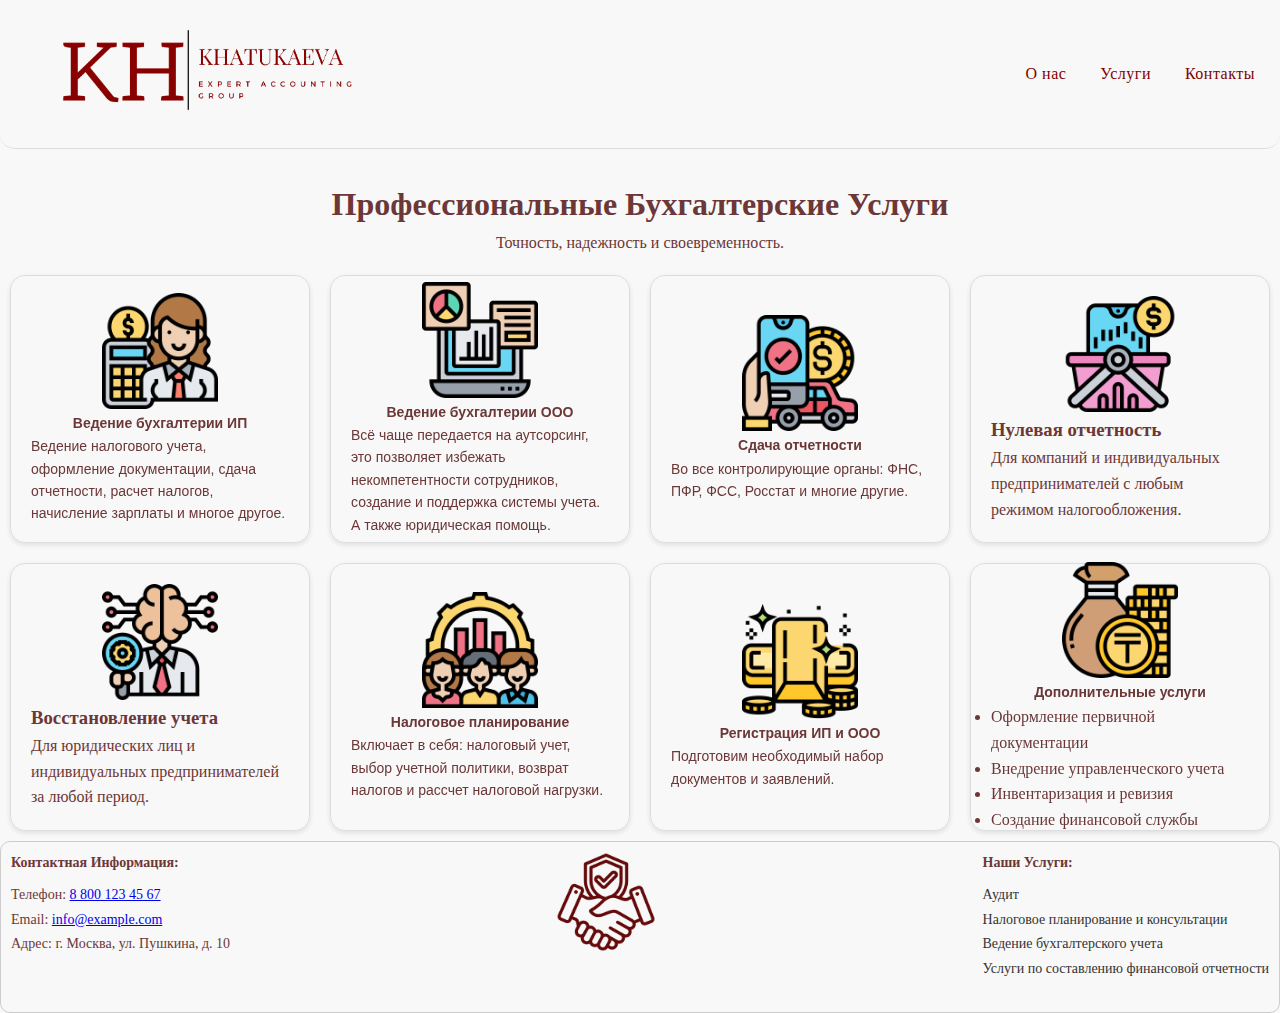
<file: index.html>
<!DOCTYPE html>
<html lang="ru">
  <head>
    <meta charset="UTF-8" />
    <meta name="viewport" content="width=device-width, initial-scale=1.0" />
    <meta
      name="keywords"
      content="бухгалтерия, аутсорсинг, налоговая отчетность"
    />
    <meta
      name="description"
      content="Предоставляем бухгалтерские услуги высокого качества."
    />

    <link rel="stylesheet" href="styles.css" />
    <link rel="icon" href="favicon-32x32.png" type="image/x-icon" />

    <script src="scripts.js" defer></script>
    <title>KhatExpertGroup</title>
  </head>
  <body>
    <header>
      <div>
        <img src="Money Bundle Logo.png" alt="Логотип компании" />
      </div>
      <nav>
        <!-- Убран атрибут target="_blank" -->
        <a href="about.html">О нас</a>
        <a href="#services" onclick="scrollToSection('services')">Услуги</a>
        <a
          href="#"
          data-modal="contactModal"
          onclick="openModal('contactModal')"
          >Контакты</a
        >
      </nav>

      <!-- Модальное окно контактов -->
      <div id="contactModal" class="modal">
        <div class="modal-content">
          <span class="close" onclick="closeModal('contactModal')"
            >&times;</span
          >

          <h2>Информация о компании</h2>
          <p>Название компании: Khatukaeva Expert Group.</p>
          <p>Адрес: г. Москва, ул. Пушкина, д. 10</p>
          <p>Телефон: <a href="tel:+71234567890">+7 (123) 456-78-90</a></p>
          <p>Email: <a href="mailto:https://khatexpertgroup.netlify.app/#">khatexpertgroup.netlify.app</a></p>
        </div>
      </div>
    </header>
    <main id="home">
      <section id="banner">
        <h1>Профессиональные Бухгалтерские Услуги</h1>
        <p>Точность, надежность и своевременность.</p>
      </section>
      <div class="services-grid" id="services">
        <div class="service-card">
          <div class="service-card-inner" onclick="toggleCard(this)">
            <div class="card-front">
              <img
                src="1 бух.png"
                alt="Ведение бухгалтерии ИП"
                loading="lazy"
              />
              <h3>Ведение бухгалтерии ИП</h3>
              <p>
                Ведение налогового учета, оформление документации, сдача
                отчетности, расчет налогов, начисление зарплаты и многое другое.
              </p>
            </div>
            <div class="card-back">
              <!-- Информация для обратной стороны карточки -->
              <h3>---</h3>
              <p>
                Это услуга включает в себя полное ведение бухгалтерии для
                индивидуальных предпринимателей. Наша компания обеспечит
                своевременное и профессиональное ведение вашей бухгалтерии, что
                позволит вам сосредоточиться на развитии вашего бизнеса.
              </p>
              <!-- Кнопка для открытия модального окна -->
              <button class="order-call-button">Заказать звонок</button>
            </div>
          </div>
        </div>
        <div class="service-card">
          <div class="service-card-inner" onclick="toggleCard(this)">
            <div class="card-front">
              <img
                src="5 бух.png"
                alt="Ведение бухгалтерии ООО"
                loading="lazy"
              />
              <h3>Ведение бухгалтерии ООО</h3>
              <p>
                Всё чаще передается на аутсорсинг, это позволяет избежать
                некомпетентности сотрудников, создание и поддержка системы
                учета. А также юридическая помощь.
              </p>
            </div>
            <div class="card-back">
              <!-- Информация для обратной стороны карточки -->
              <h3>---</h3>
              <p>
                Это услуга включает в себя полное ведение бухгалтерии для
                обществ с ограниченной ответственностью. Наша компания обеспечит
                своевременное и профессиональное ведение вашей бухгалтерии, что
                позволит вам сосредоточиться на развитии вашего бизнеса.
              </p>
              <!-- Кнопка для открытия модального окна -->
              <button class="order-call-button">Заказать звонок</button>
            </div>
          </div>
        </div>

        <div class="service-card">
          <div class="service-card-inner" onclick="toggleCard(this)">
            <div class="card-front">
              <img src="4 бух.png" alt="Сдача отчетности" loading="lazy" />
              <h3>Сдача отчетности</h3>
              <p>
                Во все контролирующие органы: ФНС, ПФР, ФСС, Росстат и многие
                другие.
              </p>
            </div>
            <div class="card-back">
              <!-- Информация для обратной стороны карточки -->
              <h3>---</h3>
              <p>
                Наша компания обеспечивает быструю и точную сдачу отчетности во
                все регулирующие органы. С нашей помощью ваш бизнес всегда будет
                в соответствии с законодательством, а вы сможете сосредоточиться
                на его развитии. Позвольте нам заботиться о вашей отчетности!
              </p>
              <!-- Кнопка для открытия модального окна -->
              <button class="order-call-button">Заказать звонок</button>
            </div>
          </div>
        </div>

        <div class="service-card">
          <img src="2 бух.png" alt="Нулевая отчетность" loading="lazy" />
          <h3>Нулевая отчетность</h3>
          <p>
            Для компаний и индивидуальных предпринимателей с любым режимом
            налогообложения.
          </p>
        </div>
        <div class="service-card">
          <img src="6 бух.png" alt="Восстановление учета" loading="lazy" />
          <h3>Восстановление учета</h3>
          <p>
            Для юридических лиц и индивидуальных предпринимателей за любой
            период.
          </p>
        </div>
        <div class="service-card">
          <div class="service-card-inner" onclick="toggleCard(this)">
            <div class="card-front">
              <img
                src="7 бух.png"
                alt="Налоговое планирование"
                loading="lazy"
              />
              <h3>Налоговое планирование</h3>
              <p>
                Включает в себя: налоговый учет, выбор учетной политики, возврат
                налогов и рассчет налоговой нагрузки.
              </p>
            </div>
            <div class="card-back">
              <!-- Информация для обратной стороны карточки -->
              <h3>---</h3>
              <p>
                Налоговое планирование - ключевой элемент финансовой стратегии
                вашей компании. Мы поможем вам максимизировать сбережения,
                оптимизировать налоги и минимизировать риски, связанные с
                налоговыми обязательствами.
              </p>
              <!-- Кнопка для открытия модального окна -->
              <button class="order-call-button">Заказать звонок</button>
            </div>
          </div>
        </div>

        <div class="service-card">
          <div class="service-card-inner" onclick="toggleCard(this)">
            <div class="card-front">
              <img src="8 бух.png" alt="Регистрация ИП и ООО" loading="lazy" />
              <h3>Регистрация ИП и ООО</h3>
              <p>Подготовим необходимый набор документов и заявлений.</p>
            </div>
            <div class="card-back">
              <!-- Информация для обратной стороны карточки -->
              <h3>---</h3>
              <p>
                Мы полностью обеспечим процесс регистрации вашего ИП или ООО,
                предоставив всю необходимую консультацию и поддержку на каждом
                этапе. Экономьте своё время и ресурсы, доверив этот процесс
                профессионалам.
              </p>
              <!-- Кнопка для открытия модального окна -->
              <button class="order-call-button">Заказать звонок</button>
            </div>
          </div>
        </div>

        <div class="service-card">
          <div class="service-card-inner" onclick="toggleCard(this)">
            <div class="card-front">
              <img src="3 бух.png" alt="Дополнительные услуги" loading="lazy" />
              <h3>Дополнительные услуги</h3>
              <ul>
                <li>Оформление первичной документации</li>
                <li>Внедрение управленческого учета</li>
                <li>Инвентаризация и ревизия</li>
                <li>Создание финансовой службы</li>
              </ul>
            </div>
            <div class="card-back">
              <!-- Информация для обратной стороны карточки -->
              <h3>---</h3>
              <p>
                Наша компания предоставляет полный спектр дополнительных услуг,
                которые помогут вам максимально эффективно организовать
                бухгалтерию вашей компании и оптимизировать финансовые процессы.
              </p>
              <!-- Кнопка для открытия модального окна -->
              <button
                class="order-call-button"
                onclick="openModal('callModal')"
              >
                Заказать звонок
              </button>
            </div>
          </div>
        </div>
      </div>
    </main>
    <!-- Модальное окно 2 -->
    <div id="callModal" class="modal">
      <div class="modal-content">
        <span class="close" onclick="closeModal('callModal')">&times;</span>
        <h2>Заказать звонок</h2>
        <img
          src="кол центр.png"
          alt="Описание"
          style="width: 100%; height: auto; margin-bottom: 20px"
        />
        <form id="callOrderForm">
          <label for="name">Ваше имя:</label>
          <input type="text" id="name" name="name" required />
          <label for="phone">Ваш телефон:</label>
          <input type="tel" id="phone" name="phone" required />
          <button type="submit">Отправить</button>
        </form>
      </div>
    </div>

    <footer>
      <div class="footer-content">
        <div class="footer-section contact-info">
          <h4>Контактная Информация:</h4>
          <p>Телефон: <a href="tel:+78001234567">8 800 123 45 67</a></p>
          <p>Email: <a href="mailto:info@example.com">info@example.com</a></p>
          <p>Адрес: г. Москва, ул. Пушкина, д. 10</p>
        </div>

        <div class="footer-section image">
          <img src="рука.png" alt="Описание изображения" />
        </div>

        <div class="footer-section services">
          <h4>Наши Услуги:</h4>
          <ul>
            <li><a href="/audit">Аудит</a></li>
            <li>
              <a href="/tax-planning">Налоговое планирование и консультации</a>
            </li>
            <li><a href="/accounting">Ведение бухгалтерского учета</a></li>
            <li>
              <a href="/financial-reports"
                >Услуги по составлению финансовой отчетности</a
              >
            </li>
          </ul>
        </div>
      </div>
    </footer>
  </body>
</html>
</file>
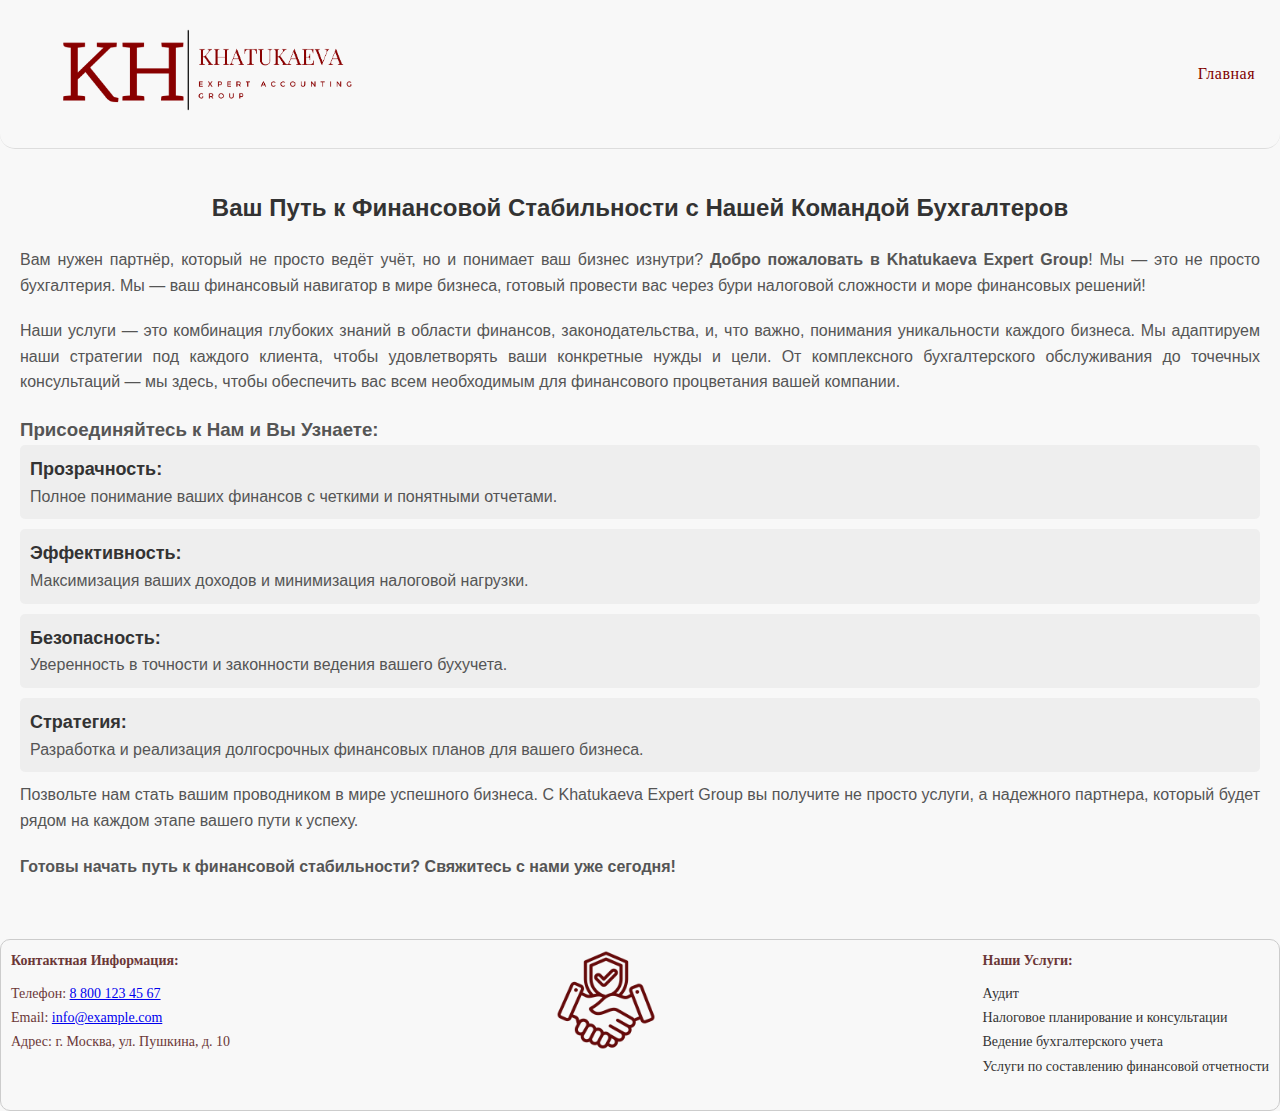
<file: about.html>
<!DOCTYPE html>
<html lang="ru">
  <head>
    <meta charset="UTF-8" />
    <meta name="viewport" content="width=device-width, initial-scale=1.0" />
    <title>О Нас</title>
    <link rel="stylesheet" href="styles.css" />
    <link rel="icon" href="favicon-32x32.png" type="image/x-icon" />
  </head>
  <body>
    <header>
      <div>
        <img src="Money Bundle Logo.png" alt="Логотип компании" />
      </div>
      <nav>
        <a href="index.html">Главная</a>
      </nav>
    </header>
    <section id="about-us">
      <h2>Ваш Путь к Финансовой Стабильности с Нашей Командой Бухгалтеров</h2>
      <p>
        Вам нужен партнёр, который не просто ведёт учёт, но и понимает ваш
        бизнес изнутри?
        <strong>Добро пожаловать в Khatukaeva Expert Group</strong>! Мы — это не
        просто бухгалтерия. Мы — ваш финансовый навигатор в мире бизнеса,
        готовый провести вас через бури налоговой сложности и море финансовых
        решений!
      </p>
      <p>
        Наши услуги — это комбинация глубоких знаний в области финансов,
        законодательства, и, что важно, понимания уникальности каждого бизнеса.
        Мы адаптируем наши стратегии под каждого клиента, чтобы удовлетворять
        ваши конкретные нужды и цели. От комплексного бухгалтерского
        обслуживания до точечных консультаций — мы здесь, чтобы обеспечить вас
        всем необходимым для финансового процветания вашей компании.
      </p>
      <h3>Присоединяйтесь к Нам и Вы Узнаете:</h3>
      <ul>
        <li>
          <strong>Прозрачность:</strong> Полное понимание ваших финансов с
          четкими и понятными отчетами.
        </li>
        <li>
          <strong>Эффективность:</strong> Максимизация ваших доходов и
          минимизация налоговой нагрузки.
        </li>
        <li>
          <strong>Безопасность:</strong> Уверенность в точности и законности
          ведения вашего бухучета.
        </li>
        <li>
          <strong>Стратегия:</strong> Разработка и реализация долгосрочных
          финансовых планов для вашего бизнеса.
        </li>
      </ul>
      <p>
        Позвольте нам стать вашим проводником в мире успешного бизнеса. С
        Khatukaeva Expert Group вы получите не просто услуги, а надежного
        партнера, который будет рядом на каждом этапе вашего пути к успеху.
      </p>
      <p>
        <strong
          >Готовы начать путь к финансовой стабильности? Свяжитесь с нами уже
          сегодня!</strong
        >
      </p>
    </section>

    <script src="scripts.js" defer></script>
    <footer>
      <div class="footer-content">
        <div class="footer-section contact-info">
          <h4>Контактная Информация:</h4>
          <p>Телефон: <a href="tel:+78001234567">8 800 123 45 67</a></p>
          <p>Email: <a href="mailto:info@example.com">info@example.com</a></p>
          <p>Адрес: г. Москва, ул. Пушкина, д. 10</p>
        </div>
        <div class="footer-section image">
          <img src="рука.png" alt="Описание изображения" />
        </div>
        <div class="footer-section services">
          <h4>Наши Услуги:</h4>
          <ul>
            <li><a href="/audit">Аудит</a></li>
            <li>
              <a href="/tax-planning">Налоговое планирование и консультации</a>
            </li>
            <li><a href="/accounting">Ведение бухгалтерского учета</a></li>
            <li>
              <a href="/financial-reports"
                >Услуги по составлению финансовой отчетности</a
              >
            </li>
          </ul>
        </div>
      </div>
    </footer>
  </body>
</html>
</file>
<file: styles.css>
/* Обнуление отступов */
* {
  margin: 0;
  padding: 0;
  box-sizing: border-box;
}

/* Общие стили для всей страницы */
body {
  font-family: "Georgia", serif;
  font-weight: 400;
  line-height: 1.6;
  background-color: #f8f8f8;
  color: #6b3737;
}

/* Стили для шапки */
header {
  display: flex;
  justify-content: space-between;
  align-items: center;
  padding: 10px;
  background-color: #f8f8f8;
  border-bottom: 1px solid #ddd;
  border-radius: 15px;
}

header img {
  height: 120px;
}

nav a {
  margin: 0 15px;
  text-decoration: none;
  color: #800000;
  letter-spacing: 0.5px;
}

/* Стили для основного контента */
main {
  padding: 10px;
}

#banner {
  text-align: center;
  margin: 20px 0;
}

#banner button {
  padding: 10px 15px;
  cursor: pointer;
  background-color: #eee;
  color: #6b3737;
  border-radius: 15px;
}

/* Стили для сетки услуг */
.services-grid {
  display: grid;
  grid-template-columns: repeat(auto-fill, minmax(300px, 1fr));
  gap: 20px;
}

/* Стили для карточек услуг */
.service-card {
  perspective: 1000px;
  border: 1px solid #ddd;
  padding: 20px;
  border-radius: 15px;
  transition: all 0.3s ease-in-out;
  box-shadow: 0 2px 5px rgba(0, 0, 0, 0.1);
  width: 300px;
  position: relative;
}

.service-card:hover {
  transform: scale(1.05);
  box-shadow: 0 5px 15px rgba(0, 0, 0, 0.2);
}

.service-card img {
  max-width: 45%;
  height: auto;
  margin: 0 auto 3px auto;
  display: block;
}

/* Внутренние стили карточки */
.service-card-inner {
  transition: transform 0.5s;
  transform-style: preserve-3d;
  cursor: pointer;
  position: relative;
  width: 100%;
  height: 100%;
}

.card-front,
.card-back {
  backface-visibility: hidden;
  position: absolute;
  top: 0;
  left: 0;
  right: 0;
  bottom: 0;
  display: flex;
  flex-direction: column;
  align-items: center;
  justify-content: center;
}

.card-back {
  transform: rotateY(180deg);
}

.card-front h3,
.card-back h3,
.card-front p,
.card-back p {
  font-family: "sans-serif", sans-serif;
  font-size: 14px;
  margin-bottom: 1px;
}

/* Стили для кнопки в карточке */
.service-card button {
  margin-top: 15px;
  padding: 10px 20px;
  font-size: 1em;
  background-color: #800000;
  color: white;
  border: none;
  border-radius: 5px;
  cursor: pointer;
  transition: background-color 0.3s ease;
}

.service-card button:hover {
  background-color: #6b3737;
}
footer {
  border: 1px solid #cccccc;
  border-radius: 10px;
  padding: 10px;
  transition: border-color 0.5s ease;
  font-size: 14px; /* Установлен размер шрифта */
}

.footer-section {
  margin-bottom: 20px;
}

.footer-section h4 {
  margin-bottom: 10px;
}

.footer-section p,
.footer-section ul {
  margin: 2px 0;
}

.footer-section ul {
  list-style: none;
  padding: 0;
}

.footer-section ul li {
  margin: 2px 0;
}

.footer-section ul li a {
  text-decoration: none;
  color: #333;
}

footer .footer-content {
  display: flex;
  justify-content: space-between;
  align-items: start;
}
.footer-section ul li a:hover {
  text-decoration: underline;
}
footer:hover {
  border-color: #333333; /* цвет рамки при наведении */
}
/* Эффекты при наведении */
button:hover,
a:hover {
  background-color: #736c6c;
  color: #5a0000;
  text-decoration: underline;
}

/* Media Query для мобильных устройств */
@media only screen and (max-width: 600px) {
  nav a {
    display: block;
    width: 100%;
    text-align: left;
  }
}
/* Медиа запросы для различных размеров экрана */
@media (max-width: 1200px) {
  .modal-content {
    width: 70%;
    max-width: 300px;
  }
}

@media (max-width: 800px) {
  .modal-content {
    width: 50%;
    max-width: 300px;
  }
}

.close {
  position: absolute;
  top: 10px;
  right: 10px;
  padding: 10px;
  cursor: pointer;
  font-size: 18px;
  color: #aaa;
}

.close:hover {
  color: #333;
}

/* Стили для полей формы и кнопок */
.modal-content input[type="text"],
.modal-content input[type="tel"] {
  width: calc(100% - 22px);
  padding: 10px;
  margin-bottom: 10px;
  border: 1px solid #ddd;
  border-radius: 5px;
}

.modal-content button {
  background-color: #4caf50;
  color: white;
  padding: 12px 20px;
  border: none;
  border-radius: 5px;
  cursor: pointer;
}

.modal-content button:hover {
  background-color: #45a049;
}

/* Скрыть прокрутку страницы, когда модальное окно открыто */
body.modal-open {
  overflow: hidden;
}

/* Если нужно, добавьте стили для изображения */
.modal-content img {
  width: 10px; /* или любой другой размер */
  height: auto;
  border-radius: 5px;
  margin-bottom: 15px;
}
.modal {
  display: none;
  position: fixed;
  z-index: 1;
  left: 0;
  top: 0;
  width: 100%;
  height: 100%;
  overflow: auto;
  background-color: rgba(0, 0, 0, 0.4);
  animation-name: fadeIn;
  animation-duration: 0.5s;
}

.modal-content {
  background-color: #f4f4f4;
  margin: 15% auto;
  padding: 20px;
  border: 1px solid #888;
  width: 80%;
  max-width: 400px;
  border-radius: 10px;
  position: relative;
  box-shadow: 0 4px 8px 0 rgba(0, 0, 0, 0.2), 0 6px 20px 0 rgba(0, 0, 0, 0.19);
}

.close {
  position: absolute;
  top: 10px;
  right: 10px;
  padding: 10px;
  cursor: pointer;
  font-size: 18px;
  color: #aaa;
}

.close:hover {
  color: black;
}
.footer-section.image {
  text-align: center; /* Центрирует изображение в блоке */
}
.footer-section.image img {
  max-width: 100px; /* Ограничивает максимальную ширину изображения */
  height: auto; /* Сохраняет пропорции изображения */
  margin: 0 auto; /* Добавляет автоматические отступы слева и справа от изображения для центрирования */
  display: block; /* Делает изображение блочным элементом для корректного центрирования */
}
/* Фоновый слой модального окна */
.modal {
  display: none; /* По умолчанию скрыто */
  position: fixed;
  z-index: 1;
  left: 0;
  top: 0;
  width: 100%;
  height: 100%;
  overflow: auto;
  background-color: rgba(0, 0, 0, 0.4); /* Полупрозрачный фон */
  animation-name: fadeIn;
  animation-duration: 0.5s;
}
.modal-content {
  background-color: #f4f4f4; /* Цвет фона окна */
  margin: 5% auto; /* Вертикальное центрирование окна и автоматические боковые отступы */
  padding: 8px; /* Внутренние отступы окна */
  border: 1px solid #888; /* Граница вокруг окна, 1px толщиной, цвета #888 */
  width: 100%; /* Ширина окна равна 80% родительского элемента */
  max-width: 380px; /* Максимальная ширина окна – 500px */
  max-height: 440px; /* Максимальная высота окна – 300px */
  height: 100%; /* Высота окна – 100% родительского элемента (может создать проблему с прокруткой) */
  border-radius: 10px; /* Скругленные углы у окна с радиусом 10px */
  position: relative; /* Позиционирование относительно родительского элемента */
  box-shadow: 0 4px 8px 0 rgba(0, 0, 0, 0.2), 0 6px 20px 0 rgba(0, 0, 0, 0.19); /* Тени под окном для эффекта "плавающего" элемента */
}

/* Пример дополнительных стилей и комментариев */

/* Заголовок внутри модального окна */
.modal-content h1 {
  font-size: 40px; /* Размер шрифта заголовка */
  margin-bottom: 80px; /* Отступ снизу, чтобы добавить пространство между заголовком и содержимым */
}

/* Абзац текста внутри модального окна */
.modal-content p {
  font-size: 16px; /* Размер шрифта параграфа */
  line-height: 3; /* Межстрочный интервал для улучшения читаемости */
}

/* Стили для изображения внутри модального окна */
.modal-content img {
  max-width: 50%; /* Чтобы изображение было масштабируемым и не выходило за пределы контейнера */
  max-height: 200px; /* Максимальная высота изображения */
  display: block; /* Чтобы изображение отображалось блоком */
  margin: auto; /* Чтобы изображение центровалось */
}

/* Кнопка закрытия внутри модального окна */
.close-button {
  background-color: #555; /* Цвет фона кнопки */
  color: #fff; /* Цвет текста на кнопке */
  padding: 1px 2px; /* Внутренние отступы для кнопки */
  border: none; /* Убираем стандартные границы */
  border-radius: 5px; /* Скругляем углы кнопки */
  cursor: pointer; /* Стиль курсора при наведении - "рука" */
  position: absolute; /* Абсолютное позиционирование внутри .modal-content */
  top: 5px; /* Отступ сверху */
  right: 5px; /* Отступ справа */
}

/* Стили полей ввода в модальном окне */
.modal-content input[type="text"],
.modal-content input[type="tel"] {
  width: calc(100% - 22px);
  padding: 10px;
  margin-bottom: 10px;
  border: 1px solid #ddd;
  border-radius: 5px;
}
/* Анимация открытия/закрытия модального окна */
@keyframes fadeIn {
  from {
    opacity: 0;
  }
  to {
    opacity: 1;
  }
}

@keyframes fadeOut {
  from {
    opacity: 1;
  }
  to {
    opacity: 0;
  }
}

/* Затемненный фон вокруг модального окна */
.modal-backdrop {
  display: none; /* по умолчанию */
  position: fixed;
  top: 0;
  left: 0;
  width: 100%;
  height: 100%;
  background: rgba(0, 0, 0, 0.7);
  animation-name: fadeIn;
  animation-duration: 0.5s;
}

/* Стиль кнопки в модальном окне */
.modal-content button {
  background-color: #4caf50;
  color: white;
  padding: 12px 20px;
  border: none;
  border-radius: 5px;
  cursor: pointer;
}

.modal-content button:hover {
  background-color: #45a049;
}
/* Основные стили для раздела */
section#about-us {
  font-family: "Arial", sans-serif;
  line-height: 1.6;
  color: #555;
  background-color: #f8f8f8;
  padding: 20px;
  margin: 20px 0;
}

/* Заголовок раздела */
section#about-us h2 {
  color: #333;
  font-size: 24px;
  text-align: center;
  margin-bottom: 20px;
}

/* Параграфы с основным текстом */
section#about-us p {
  margin-bottom: 20px;
  text-align: justify;
}

/* Список с выделенными словами */
section#about-us ul {
  list-style-type: none;
  padding: 0;
}

section#about-us ul li {
  background-color: #eee;
  margin-bottom: 10px;
  padding: 10px;
  border-radius: 5px;
}

section#about-us ul li strong {
  display: block;
  font-size: 18px;
  color: #333;
}
</file>
